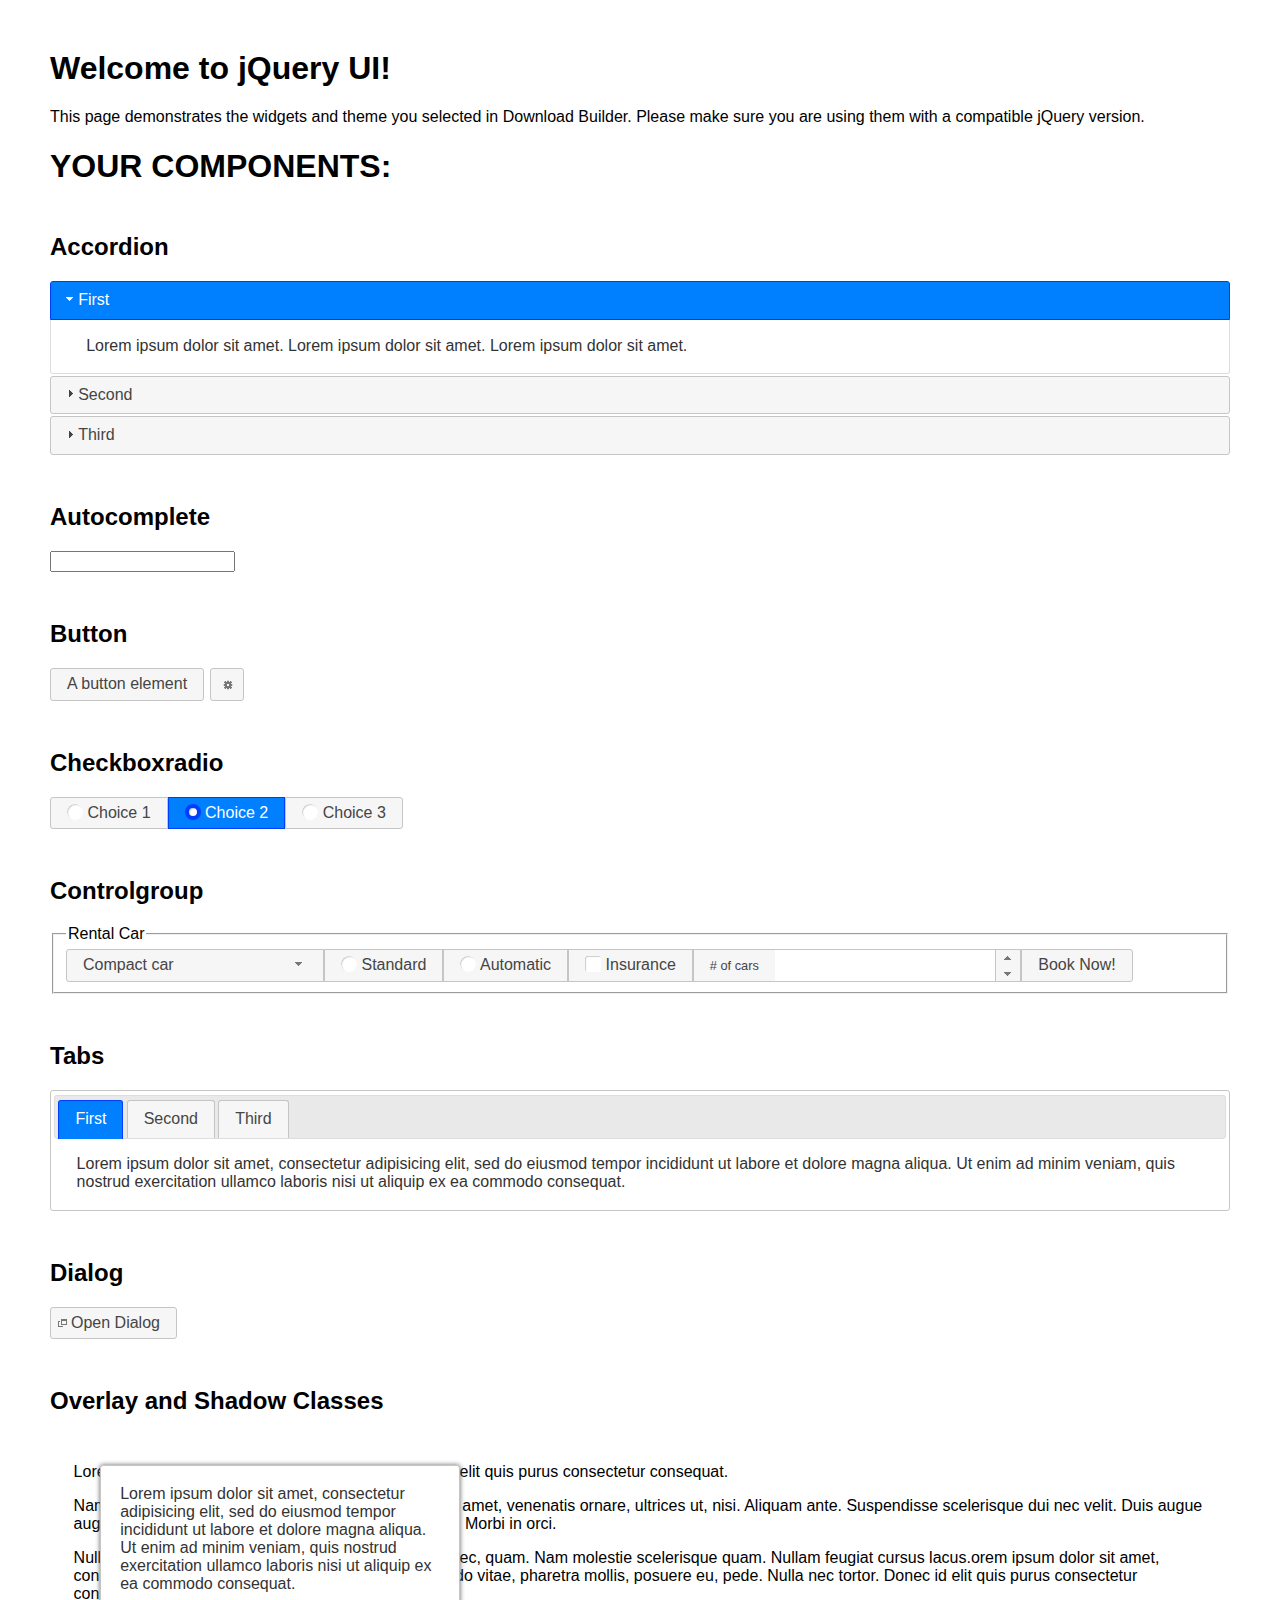
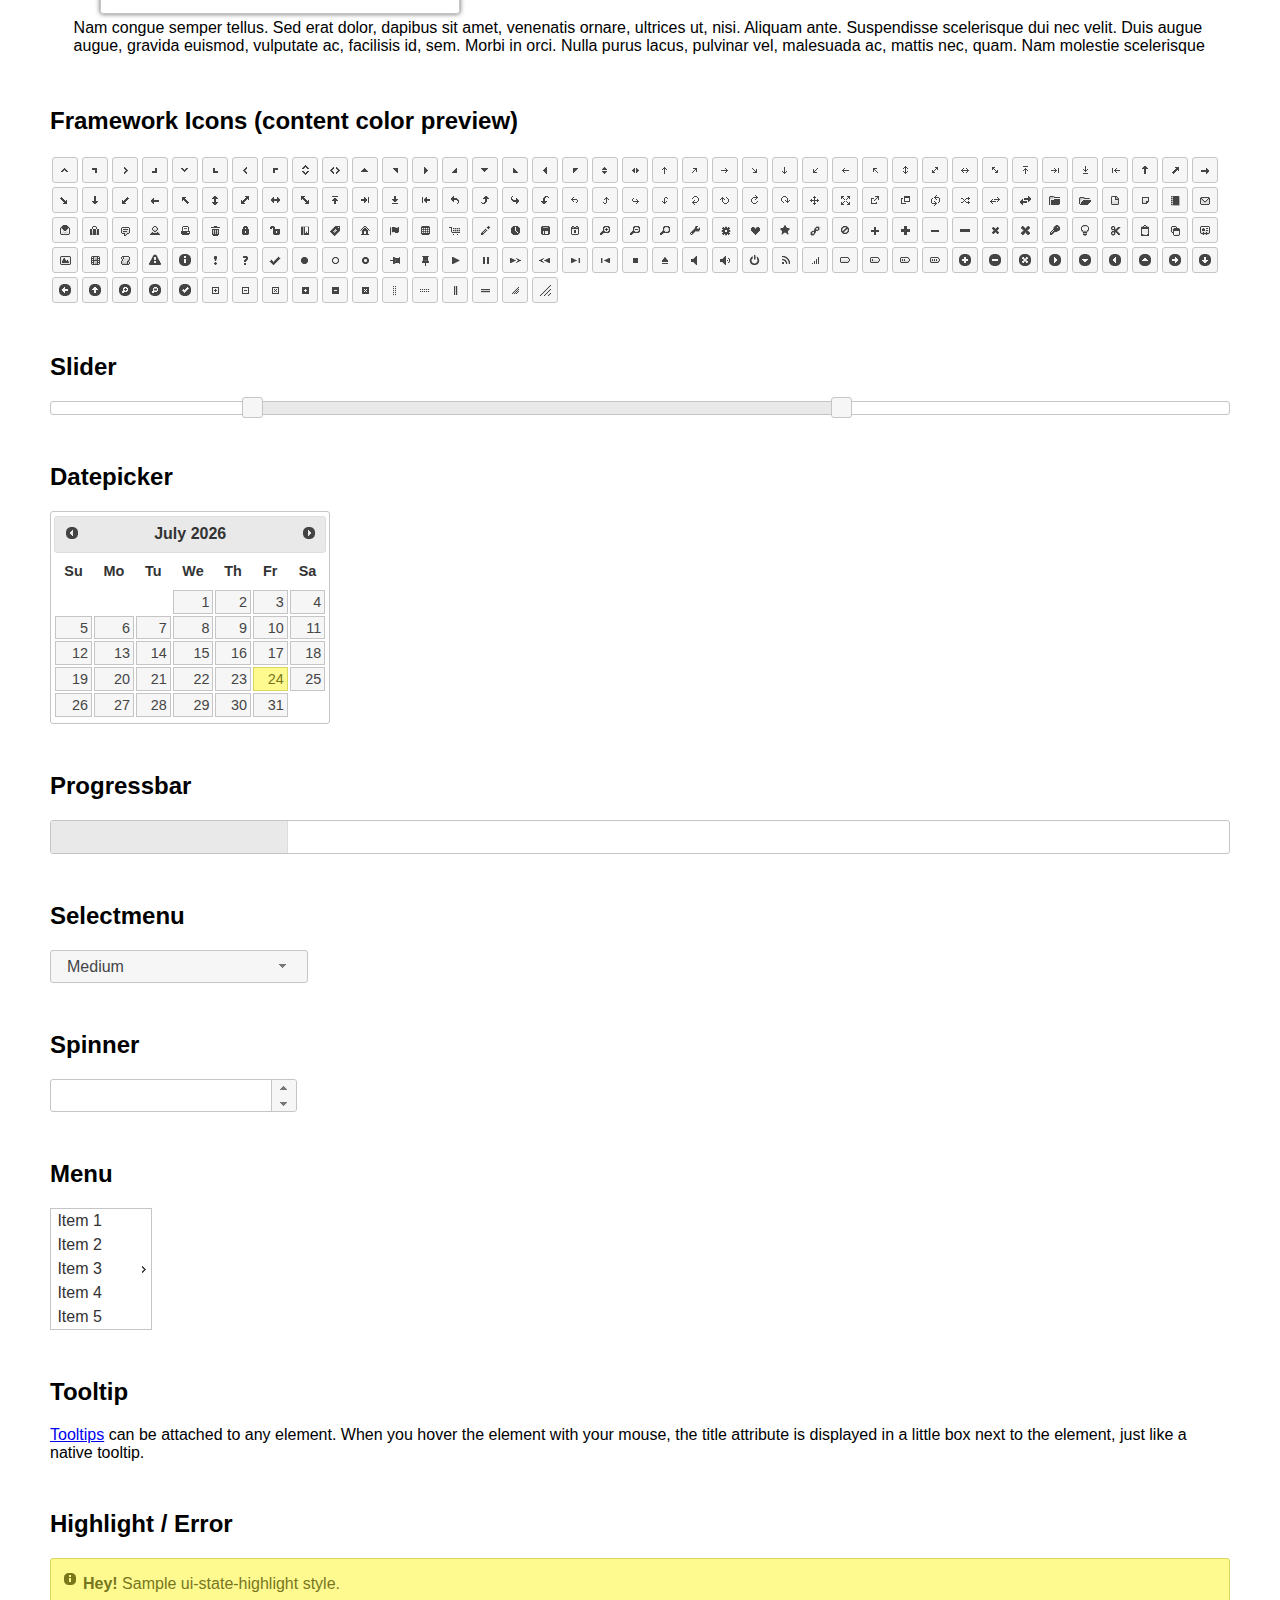
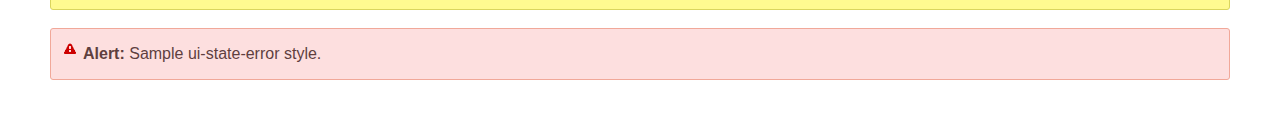
<file: adds/jquery-ui-1.12.1/index.html>
<!doctype html>
<html lang="us">
<head>
	<meta charset="utf-8">
	<title>jQuery UI Example Page</title>
	<link href="jquery-ui.css" rel="stylesheet">
	<style>
	body{
		font-family: "Trebuchet MS", sans-serif;
		margin: 50px;
	}
	.demoHeaders {
		margin-top: 2em;
	}
	#dialog-link {
		padding: .4em 1em .4em 20px;
		text-decoration: none;
		position: relative;
	}
	#dialog-link span.ui-icon {
		margin: 0 5px 0 0;
		position: absolute;
		left: .2em;
		top: 50%;
		margin-top: -8px;
	}
	#icons {
		margin: 0;
		padding: 0;
	}
	#icons li {
		margin: 2px;
		position: relative;
		padding: 4px 0;
		cursor: pointer;
		float: left;
		list-style: none;
	}
	#icons span.ui-icon {
		float: left;
		margin: 0 4px;
	}
	.fakewindowcontain .ui-widget-overlay {
		position: absolute;
	}
	select {
		width: 200px;
	}
	</style>
</head>
<body>

<h1>Welcome to jQuery UI!</h1>

<div class="ui-widget">
	<p>This page demonstrates the widgets and theme you selected in Download Builder. Please make sure you are using them with a compatible jQuery version.</p>
</div>

<h1>YOUR COMPONENTS:</h1>


<!-- Accordion -->
<h2 class="demoHeaders">Accordion</h2>
<div id="accordion">
	<h3>First</h3>
	<div>Lorem ipsum dolor sit amet. Lorem ipsum dolor sit amet. Lorem ipsum dolor sit amet.</div>
	<h3>Second</h3>
	<div>Phasellus mattis tincidunt nibh.</div>
	<h3>Third</h3>
	<div>Nam dui erat, auctor a, dignissim quis.</div>
</div>



<!-- Autocomplete -->
<h2 class="demoHeaders">Autocomplete</h2>
<div>
	<input id="autocomplete" title="type &quot;a&quot;">
</div>



<!-- Button -->
<h2 class="demoHeaders">Button</h2>
<button id="button">A button element</button>
<button id="button-icon">An icon-only button</button>



<!-- Checkboxradio -->
<h2 class="demoHeaders">Checkboxradio</h2>
<form style="margin-top: 1em;">
	<div id="radioset">
		<input type="radio" id="radio1" name="radio"><label for="radio1">Choice 1</label>
		<input type="radio" id="radio2" name="radio" checked="checked"><label for="radio2">Choice 2</label>
		<input type="radio" id="radio3" name="radio"><label for="radio3">Choice 3</label>
	</div>
</form>



<!-- Controlgroup -->
<h2 class="demoHeaders">Controlgroup</h2>
<fieldset>
	<legend>Rental Car</legend>
	<div id="controlgroup">
		<select id="car-type">
			<option>Compact car</option>
			<option>Midsize car</option>
			<option>Full size car</option>
			<option>SUV</option>
			<option>Luxury</option>
			<option>Truck</option>
			<option>Van</option>
		</select>
		<label for="transmission-standard">Standard</label>
		<input type="radio" name="transmission" id="transmission-standard">
		<label for="transmission-automatic">Automatic</label>
		<input type="radio" name="transmission" id="transmission-automatic">
		<label for="insurance">Insurance</label>
		<input type="checkbox" name="insurance" id="insurance">
		<label for="horizontal-spinner" class="ui-controlgroup-label"># of cars</label>
		<input id="horizontal-spinner" class="ui-spinner-input">
		<button>Book Now!</button>
	</div>
</fieldset>



<!-- Tabs -->
<h2 class="demoHeaders">Tabs</h2>
<div id="tabs">
	<ul>
		<li><a href="#tabs-1">First</a></li>
		<li><a href="#tabs-2">Second</a></li>
		<li><a href="#tabs-3">Third</a></li>
	</ul>
	<div id="tabs-1">Lorem ipsum dolor sit amet, consectetur adipisicing elit, sed do eiusmod tempor incididunt ut labore et dolore magna aliqua. Ut enim ad minim veniam, quis nostrud exercitation ullamco laboris nisi ut aliquip ex ea commodo consequat.</div>
	<div id="tabs-2">Phasellus mattis tincidunt nibh. Cras orci urna, blandit id, pretium vel, aliquet ornare, felis. Maecenas scelerisque sem non nisl. Fusce sed lorem in enim dictum bibendum.</div>
	<div id="tabs-3">Nam dui erat, auctor a, dignissim quis, sollicitudin eu, felis. Pellentesque nisi urna, interdum eget, sagittis et, consequat vestibulum, lacus. Mauris porttitor ullamcorper augue.</div>
</div>



<h2 class="demoHeaders">Dialog</h2>
<p>
	<button id="dialog-link" class="ui-button ui-corner-all ui-widget">
		<span class="ui-icon ui-icon-newwin"></span>Open Dialog
	</button>
</p>

<h2 class="demoHeaders">Overlay and Shadow Classes</h2>
<div style="position: relative; width: 96%; height: 200px; padding:1% 2%; overflow:hidden;" class="fakewindowcontain">
	<p>Lorem ipsum dolor sit amet,  Nulla nec tortor. Donec id elit quis purus consectetur consequat. </p><p>Nam congue semper tellus. Sed erat dolor, dapibus sit amet, venenatis ornare, ultrices ut, nisi. Aliquam ante. Suspendisse scelerisque dui nec velit. Duis augue augue, gravida euismod, vulputate ac, facilisis id, sem. Morbi in orci. </p><p>Nulla purus lacus, pulvinar vel, malesuada ac, mattis nec, quam. Nam molestie scelerisque quam. Nullam feugiat cursus lacus.orem ipsum dolor sit amet, consectetur adipiscing elit. Donec libero risus, commodo vitae, pharetra mollis, posuere eu, pede. Nulla nec tortor. Donec id elit quis purus consectetur consequat. </p><p>Nam congue semper tellus. Sed erat dolor, dapibus sit amet, venenatis ornare, ultrices ut, nisi. Aliquam ante. Suspendisse scelerisque dui nec velit. Duis augue augue, gravida euismod, vulputate ac, facilisis id, sem. Morbi in orci. Nulla purus lacus, pulvinar vel, malesuada ac, mattis nec, quam. Nam molestie scelerisque quam. </p><p>Nullam feugiat cursus lacus.orem ipsum dolor sit amet, consectetur adipiscing elit. Donec libero risus, commodo vitae, pharetra mollis, posuere eu, pede. Nulla nec tortor. Donec id elit quis purus consectetur consequat. Nam congue semper tellus. Sed erat dolor, dapibus sit amet, venenatis ornare, ultrices ut, nisi. Aliquam ante. </p><p>Suspendisse scelerisque dui nec velit. Duis augue augue, gravida euismod, vulputate ac, facilisis id, sem. Morbi in orci. Nulla purus lacus, pulvinar vel, malesuada ac, mattis nec, quam. Nam molestie scelerisque quam. Nullam feugiat cursus lacus.orem ipsum dolor sit amet, consectetur adipiscing elit. Donec libero risus, commodo vitae, pharetra mollis, posuere eu, pede. Nulla nec tortor. Donec id elit quis purus consectetur consequat. Nam congue semper tellus. Sed erat dolor, dapibus sit amet, venenatis ornare, ultrices ut, nisi. </p>

	<!-- ui-dialog -->
	<div class="ui-widget-overlay ui-front"></div>
	<div style="position: absolute; width: 320px; left: 50px; top: 30px; padding: 1.2em" class="ui-widget ui-front ui-widget-content ui-corner-all ui-widget-shadow">
		Lorem ipsum dolor sit amet, consectetur adipisicing elit, sed do eiusmod tempor incididunt ut labore et dolore magna aliqua. Ut enim ad minim veniam, quis nostrud exercitation ullamco laboris nisi ut aliquip ex ea commodo consequat.
	</div>

</div>

<!-- ui-dialog -->
<div id="dialog" title="Dialog Title">
	<p>Lorem ipsum dolor sit amet, consectetur adipisicing elit, sed do eiusmod tempor incididunt ut labore et dolore magna aliqua. Ut enim ad minim veniam, quis nostrud exercitation ullamco laboris nisi ut aliquip ex ea commodo consequat.</p>
</div>



<h2 class="demoHeaders">Framework Icons (content color preview)</h2>
<ul id="icons" class="ui-widget ui-helper-clearfix">
	<li class="ui-state-default ui-corner-all" title=".ui-icon-caret-1-n"><span class="ui-icon ui-icon-caret-1-n"></span></li>
	<li class="ui-state-default ui-corner-all" title=".ui-icon-caret-1-ne"><span class="ui-icon ui-icon-caret-1-ne"></span></li>
	<li class="ui-state-default ui-corner-all" title=".ui-icon-caret-1-e"><span class="ui-icon ui-icon-caret-1-e"></span></li>
	<li class="ui-state-default ui-corner-all" title=".ui-icon-caret-1-se"><span class="ui-icon ui-icon-caret-1-se"></span></li>
	<li class="ui-state-default ui-corner-all" title=".ui-icon-caret-1-s"><span class="ui-icon ui-icon-caret-1-s"></span></li>
	<li class="ui-state-default ui-corner-all" title=".ui-icon-caret-1-sw"><span class="ui-icon ui-icon-caret-1-sw"></span></li>
	<li class="ui-state-default ui-corner-all" title=".ui-icon-caret-1-w"><span class="ui-icon ui-icon-caret-1-w"></span></li>
	<li class="ui-state-default ui-corner-all" title=".ui-icon-caret-1-nw"><span class="ui-icon ui-icon-caret-1-nw"></span></li>
	<li class="ui-state-default ui-corner-all" title=".ui-icon-caret-2-n-s"><span class="ui-icon ui-icon-caret-2-n-s"></span></li>
	<li class="ui-state-default ui-corner-all" title=".ui-icon-caret-2-e-w"><span class="ui-icon ui-icon-caret-2-e-w"></span></li>
	<li class="ui-state-default ui-corner-all" title=".ui-icon-triangle-1-n"><span class="ui-icon ui-icon-triangle-1-n"></span></li>
	<li class="ui-state-default ui-corner-all" title=".ui-icon-triangle-1-ne"><span class="ui-icon ui-icon-triangle-1-ne"></span></li>
	<li class="ui-state-default ui-corner-all" title=".ui-icon-triangle-1-e"><span class="ui-icon ui-icon-triangle-1-e"></span></li>
	<li class="ui-state-default ui-corner-all" title=".ui-icon-triangle-1-se"><span class="ui-icon ui-icon-triangle-1-se"></span></li>
	<li class="ui-state-default ui-corner-all" title=".ui-icon-triangle-1-s"><span class="ui-icon ui-icon-triangle-1-s"></span></li>
	<li class="ui-state-default ui-corner-all" title=".ui-icon-triangle-1-sw"><span class="ui-icon ui-icon-triangle-1-sw"></span></li>
	<li class="ui-state-default ui-corner-all" title=".ui-icon-triangle-1-w"><span class="ui-icon ui-icon-triangle-1-w"></span></li>
	<li class="ui-state-default ui-corner-all" title=".ui-icon-triangle-1-nw"><span class="ui-icon ui-icon-triangle-1-nw"></span></li>
	<li class="ui-state-default ui-corner-all" title=".ui-icon-triangle-2-n-s"><span class="ui-icon ui-icon-triangle-2-n-s"></span></li>
	<li class="ui-state-default ui-corner-all" title=".ui-icon-triangle-2-e-w"><span class="ui-icon ui-icon-triangle-2-e-w"></span></li>
	<li class="ui-state-default ui-corner-all" title=".ui-icon-arrow-1-n"><span class="ui-icon ui-icon-arrow-1-n"></span></li>
	<li class="ui-state-default ui-corner-all" title=".ui-icon-arrow-1-ne"><span class="ui-icon ui-icon-arrow-1-ne"></span></li>
	<li class="ui-state-default ui-corner-all" title=".ui-icon-arrow-1-e"><span class="ui-icon ui-icon-arrow-1-e"></span></li>
	<li class="ui-state-default ui-corner-all" title=".ui-icon-arrow-1-se"><span class="ui-icon ui-icon-arrow-1-se"></span></li>
	<li class="ui-state-default ui-corner-all" title=".ui-icon-arrow-1-s"><span class="ui-icon ui-icon-arrow-1-s"></span></li>
	<li class="ui-state-default ui-corner-all" title=".ui-icon-arrow-1-sw"><span class="ui-icon ui-icon-arrow-1-sw"></span></li>
	<li class="ui-state-default ui-corner-all" title=".ui-icon-arrow-1-w"><span class="ui-icon ui-icon-arrow-1-w"></span></li>
	<li class="ui-state-default ui-corner-all" title=".ui-icon-arrow-1-nw"><span class="ui-icon ui-icon-arrow-1-nw"></span></li>
	<li class="ui-state-default ui-corner-all" title=".ui-icon-arrow-2-n-s"><span class="ui-icon ui-icon-arrow-2-n-s"></span></li>
	<li class="ui-state-default ui-corner-all" title=".ui-icon-arrow-2-ne-sw"><span class="ui-icon ui-icon-arrow-2-ne-sw"></span></li>
	<li class="ui-state-default ui-corner-all" title=".ui-icon-arrow-2-e-w"><span class="ui-icon ui-icon-arrow-2-e-w"></span></li>
	<li class="ui-state-default ui-corner-all" title=".ui-icon-arrow-2-se-nw"><span class="ui-icon ui-icon-arrow-2-se-nw"></span></li>
	<li class="ui-state-default ui-corner-all" title=".ui-icon-arrowstop-1-n"><span class="ui-icon ui-icon-arrowstop-1-n"></span></li>
	<li class="ui-state-default ui-corner-all" title=".ui-icon-arrowstop-1-e"><span class="ui-icon ui-icon-arrowstop-1-e"></span></li>
	<li class="ui-state-default ui-corner-all" title=".ui-icon-arrowstop-1-s"><span class="ui-icon ui-icon-arrowstop-1-s"></span></li>
	<li class="ui-state-default ui-corner-all" title=".ui-icon-arrowstop-1-w"><span class="ui-icon ui-icon-arrowstop-1-w"></span></li>
	<li class="ui-state-default ui-corner-all" title=".ui-icon-arrowthick-1-n"><span class="ui-icon ui-icon-arrowthick-1-n"></span></li>
	<li class="ui-state-default ui-corner-all" title=".ui-icon-arrowthick-1-ne"><span class="ui-icon ui-icon-arrowthick-1-ne"></span></li>
	<li class="ui-state-default ui-corner-all" title=".ui-icon-arrowthick-1-e"><span class="ui-icon ui-icon-arrowthick-1-e"></span></li>
	<li class="ui-state-default ui-corner-all" title=".ui-icon-arrowthick-1-se"><span class="ui-icon ui-icon-arrowthick-1-se"></span></li>
	<li class="ui-state-default ui-corner-all" title=".ui-icon-arrowthick-1-s"><span class="ui-icon ui-icon-arrowthick-1-s"></span></li>
	<li class="ui-state-default ui-corner-all" title=".ui-icon-arrowthick-1-sw"><span class="ui-icon ui-icon-arrowthick-1-sw"></span></li>
	<li class="ui-state-default ui-corner-all" title=".ui-icon-arrowthick-1-w"><span class="ui-icon ui-icon-arrowthick-1-w"></span></li>
	<li class="ui-state-default ui-corner-all" title=".ui-icon-arrowthick-1-nw"><span class="ui-icon ui-icon-arrowthick-1-nw"></span></li>
	<li class="ui-state-default ui-corner-all" title=".ui-icon-arrowthick-2-n-s"><span class="ui-icon ui-icon-arrowthick-2-n-s"></span></li>
	<li class="ui-state-default ui-corner-all" title=".ui-icon-arrowthick-2-ne-sw"><span class="ui-icon ui-icon-arrowthick-2-ne-sw"></span></li>
	<li class="ui-state-default ui-corner-all" title=".ui-icon-arrowthick-2-e-w"><span class="ui-icon ui-icon-arrowthick-2-e-w"></span></li>
	<li class="ui-state-default ui-corner-all" title=".ui-icon-arrowthick-2-se-nw"><span class="ui-icon ui-icon-arrowthick-2-se-nw"></span></li>
	<li class="ui-state-default ui-corner-all" title=".ui-icon-arrowthickstop-1-n"><span class="ui-icon ui-icon-arrowthickstop-1-n"></span></li>
	<li class="ui-state-default ui-corner-all" title=".ui-icon-arrowthickstop-1-e"><span class="ui-icon ui-icon-arrowthickstop-1-e"></span></li>
	<li class="ui-state-default ui-corner-all" title=".ui-icon-arrowthickstop-1-s"><span class="ui-icon ui-icon-arrowthickstop-1-s"></span></li>
	<li class="ui-state-default ui-corner-all" title=".ui-icon-arrowthickstop-1-w"><span class="ui-icon ui-icon-arrowthickstop-1-w"></span></li>
	<li class="ui-state-default ui-corner-all" title=".ui-icon-arrowreturnthick-1-w"><span class="ui-icon ui-icon-arrowreturnthick-1-w"></span></li>
	<li class="ui-state-default ui-corner-all" title=".ui-icon-arrowreturnthick-1-n"><span class="ui-icon ui-icon-arrowreturnthick-1-n"></span></li>
	<li class="ui-state-default ui-corner-all" title=".ui-icon-arrowreturnthick-1-e"><span class="ui-icon ui-icon-arrowreturnthick-1-e"></span></li>
	<li class="ui-state-default ui-corner-all" title=".ui-icon-arrowreturnthick-1-s"><span class="ui-icon ui-icon-arrowreturnthick-1-s"></span></li>
	<li class="ui-state-default ui-corner-all" title=".ui-icon-arrowreturn-1-w"><span class="ui-icon ui-icon-arrowreturn-1-w"></span></li>
	<li class="ui-state-default ui-corner-all" title=".ui-icon-arrowreturn-1-n"><span class="ui-icon ui-icon-arrowreturn-1-n"></span></li>
	<li class="ui-state-default ui-corner-all" title=".ui-icon-arrowreturn-1-e"><span class="ui-icon ui-icon-arrowreturn-1-e"></span></li>
	<li class="ui-state-default ui-corner-all" title=".ui-icon-arrowreturn-1-s"><span class="ui-icon ui-icon-arrowreturn-1-s"></span></li>
	<li class="ui-state-default ui-corner-all" title=".ui-icon-arrowrefresh-1-w"><span class="ui-icon ui-icon-arrowrefresh-1-w"></span></li>
	<li class="ui-state-default ui-corner-all" title=".ui-icon-arrowrefresh-1-n"><span class="ui-icon ui-icon-arrowrefresh-1-n"></span></li>
	<li class="ui-state-default ui-corner-all" title=".ui-icon-arrowrefresh-1-e"><span class="ui-icon ui-icon-arrowrefresh-1-e"></span></li>
	<li class="ui-state-default ui-corner-all" title=".ui-icon-arrowrefresh-1-s"><span class="ui-icon ui-icon-arrowrefresh-1-s"></span></li>
	<li class="ui-state-default ui-corner-all" title=".ui-icon-arrow-4"><span class="ui-icon ui-icon-arrow-4"></span></li>
	<li class="ui-state-default ui-corner-all" title=".ui-icon-arrow-4-diag"><span class="ui-icon ui-icon-arrow-4-diag"></span></li>
	<li class="ui-state-default ui-corner-all" title=".ui-icon-extlink"><span class="ui-icon ui-icon-extlink"></span></li>
	<li class="ui-state-default ui-corner-all" title=".ui-icon-newwin"><span class="ui-icon ui-icon-newwin"></span></li>
	<li class="ui-state-default ui-corner-all" title=".ui-icon-refresh"><span class="ui-icon ui-icon-refresh"></span></li>
	<li class="ui-state-default ui-corner-all" title=".ui-icon-shuffle"><span class="ui-icon ui-icon-shuffle"></span></li>
	<li class="ui-state-default ui-corner-all" title=".ui-icon-transfer-e-w"><span class="ui-icon ui-icon-transfer-e-w"></span></li>
	<li class="ui-state-default ui-corner-all" title=".ui-icon-transferthick-e-w"><span class="ui-icon ui-icon-transferthick-e-w"></span></li>
	<li class="ui-state-default ui-corner-all" title=".ui-icon-folder-collapsed"><span class="ui-icon ui-icon-folder-collapsed"></span></li>
	<li class="ui-state-default ui-corner-all" title=".ui-icon-folder-open"><span class="ui-icon ui-icon-folder-open"></span></li>
	<li class="ui-state-default ui-corner-all" title=".ui-icon-document"><span class="ui-icon ui-icon-document"></span></li>
	<li class="ui-state-default ui-corner-all" title=".ui-icon-document-b"><span class="ui-icon ui-icon-document-b"></span></li>
	<li class="ui-state-default ui-corner-all" title=".ui-icon-note"><span class="ui-icon ui-icon-note"></span></li>
	<li class="ui-state-default ui-corner-all" title=".ui-icon-mail-closed"><span class="ui-icon ui-icon-mail-closed"></span></li>
	<li class="ui-state-default ui-corner-all" title=".ui-icon-mail-open"><span class="ui-icon ui-icon-mail-open"></span></li>
	<li class="ui-state-default ui-corner-all" title=".ui-icon-suitcase"><span class="ui-icon ui-icon-suitcase"></span></li>
	<li class="ui-state-default ui-corner-all" title=".ui-icon-comment"><span class="ui-icon ui-icon-comment"></span></li>
	<li class="ui-state-default ui-corner-all" title=".ui-icon-person"><span class="ui-icon ui-icon-person"></span></li>
	<li class="ui-state-default ui-corner-all" title=".ui-icon-print"><span class="ui-icon ui-icon-print"></span></li>
	<li class="ui-state-default ui-corner-all" title=".ui-icon-trash"><span class="ui-icon ui-icon-trash"></span></li>
	<li class="ui-state-default ui-corner-all" title=".ui-icon-locked"><span class="ui-icon ui-icon-locked"></span></li>
	<li class="ui-state-default ui-corner-all" title=".ui-icon-unlocked"><span class="ui-icon ui-icon-unlocked"></span></li>
	<li class="ui-state-default ui-corner-all" title=".ui-icon-bookmark"><span class="ui-icon ui-icon-bookmark"></span></li>
	<li class="ui-state-default ui-corner-all" title=".ui-icon-tag"><span class="ui-icon ui-icon-tag"></span></li>
	<li class="ui-state-default ui-corner-all" title=".ui-icon-home"><span class="ui-icon ui-icon-home"></span></li>
	<li class="ui-state-default ui-corner-all" title=".ui-icon-flag"><span class="ui-icon ui-icon-flag"></span></li>
	<li class="ui-state-default ui-corner-all" title=".ui-icon-calculator"><span class="ui-icon ui-icon-calculator"></span></li>
	<li class="ui-state-default ui-corner-all" title=".ui-icon-cart"><span class="ui-icon ui-icon-cart"></span></li>
	<li class="ui-state-default ui-corner-all" title=".ui-icon-pencil"><span class="ui-icon ui-icon-pencil"></span></li>
	<li class="ui-state-default ui-corner-all" title=".ui-icon-clock"><span class="ui-icon ui-icon-clock"></span></li>
	<li class="ui-state-default ui-corner-all" title=".ui-icon-disk"><span class="ui-icon ui-icon-disk"></span></li>
	<li class="ui-state-default ui-corner-all" title=".ui-icon-calendar"><span class="ui-icon ui-icon-calendar"></span></li>
	<li class="ui-state-default ui-corner-all" title=".ui-icon-zoomin"><span class="ui-icon ui-icon-zoomin"></span></li>
	<li class="ui-state-default ui-corner-all" title=".ui-icon-zoomout"><span class="ui-icon ui-icon-zoomout"></span></li>
	<li class="ui-state-default ui-corner-all" title=".ui-icon-search"><span class="ui-icon ui-icon-search"></span></li>
	<li class="ui-state-default ui-corner-all" title=".ui-icon-wrench"><span class="ui-icon ui-icon-wrench"></span></li>
	<li class="ui-state-default ui-corner-all" title=".ui-icon-gear"><span class="ui-icon ui-icon-gear"></span></li>
	<li class="ui-state-default ui-corner-all" title=".ui-icon-heart"><span class="ui-icon ui-icon-heart"></span></li>
	<li class="ui-state-default ui-corner-all" title=".ui-icon-star"><span class="ui-icon ui-icon-star"></span></li>
	<li class="ui-state-default ui-corner-all" title=".ui-icon-link"><span class="ui-icon ui-icon-link"></span></li>
	<li class="ui-state-default ui-corner-all" title=".ui-icon-cancel"><span class="ui-icon ui-icon-cancel"></span></li>
	<li class="ui-state-default ui-corner-all" title=".ui-icon-plus"><span class="ui-icon ui-icon-plus"></span></li>
	<li class="ui-state-default ui-corner-all" title=".ui-icon-plusthick"><span class="ui-icon ui-icon-plusthick"></span></li>
	<li class="ui-state-default ui-corner-all" title=".ui-icon-minus"><span class="ui-icon ui-icon-minus"></span></li>
	<li class="ui-state-default ui-corner-all" title=".ui-icon-minusthick"><span class="ui-icon ui-icon-minusthick"></span></li>
	<li class="ui-state-default ui-corner-all" title=".ui-icon-close"><span class="ui-icon ui-icon-close"></span></li>
	<li class="ui-state-default ui-corner-all" title=".ui-icon-closethick"><span class="ui-icon ui-icon-closethick"></span></li>
	<li class="ui-state-default ui-corner-all" title=".ui-icon-key"><span class="ui-icon ui-icon-key"></span></li>
	<li class="ui-state-default ui-corner-all" title=".ui-icon-lightbulb"><span class="ui-icon ui-icon-lightbulb"></span></li>
	<li class="ui-state-default ui-corner-all" title=".ui-icon-scissors"><span class="ui-icon ui-icon-scissors"></span></li>
	<li class="ui-state-default ui-corner-all" title=".ui-icon-clipboard"><span class="ui-icon ui-icon-clipboard"></span></li>
	<li class="ui-state-default ui-corner-all" title=".ui-icon-copy"><span class="ui-icon ui-icon-copy"></span></li>
	<li class="ui-state-default ui-corner-all" title=".ui-icon-contact"><span class="ui-icon ui-icon-contact"></span></li>
	<li class="ui-state-default ui-corner-all" title=".ui-icon-image"><span class="ui-icon ui-icon-image"></span></li>
	<li class="ui-state-default ui-corner-all" title=".ui-icon-video"><span class="ui-icon ui-icon-video"></span></li>
	<li class="ui-state-default ui-corner-all" title=".ui-icon-script"><span class="ui-icon ui-icon-script"></span></li>
	<li class="ui-state-default ui-corner-all" title=".ui-icon-alert"><span class="ui-icon ui-icon-alert"></span></li>
	<li class="ui-state-default ui-corner-all" title=".ui-icon-info"><span class="ui-icon ui-icon-info"></span></li>
	<li class="ui-state-default ui-corner-all" title=".ui-icon-notice"><span class="ui-icon ui-icon-notice"></span></li>
	<li class="ui-state-default ui-corner-all" title=".ui-icon-help"><span class="ui-icon ui-icon-help"></span></li>
	<li class="ui-state-default ui-corner-all" title=".ui-icon-check"><span class="ui-icon ui-icon-check"></span></li>
	<li class="ui-state-default ui-corner-all" title=".ui-icon-bullet"><span class="ui-icon ui-icon-bullet"></span></li>
	<li class="ui-state-default ui-corner-all" title=".ui-icon-radio-off"><span class="ui-icon ui-icon-radio-off"></span></li>
	<li class="ui-state-default ui-corner-all" title=".ui-icon-radio-on"><span class="ui-icon ui-icon-radio-on"></span></li>
	<li class="ui-state-default ui-corner-all" title=".ui-icon-pin-w"><span class="ui-icon ui-icon-pin-w"></span></li>
	<li class="ui-state-default ui-corner-all" title=".ui-icon-pin-s"><span class="ui-icon ui-icon-pin-s"></span></li>
	<li class="ui-state-default ui-corner-all" title=".ui-icon-play"><span class="ui-icon ui-icon-play"></span></li>
	<li class="ui-state-default ui-corner-all" title=".ui-icon-pause"><span class="ui-icon ui-icon-pause"></span></li>
	<li class="ui-state-default ui-corner-all" title=".ui-icon-seek-next"><span class="ui-icon ui-icon-seek-next"></span></li>
	<li class="ui-state-default ui-corner-all" title=".ui-icon-seek-prev"><span class="ui-icon ui-icon-seek-prev"></span></li>
	<li class="ui-state-default ui-corner-all" title=".ui-icon-seek-end"><span class="ui-icon ui-icon-seek-end"></span></li>
	<li class="ui-state-default ui-corner-all" title=".ui-icon-seek-first"><span class="ui-icon ui-icon-seek-first"></span></li>
	<li class="ui-state-default ui-corner-all" title=".ui-icon-stop"><span class="ui-icon ui-icon-stop"></span></li>
	<li class="ui-state-default ui-corner-all" title=".ui-icon-eject"><span class="ui-icon ui-icon-eject"></span></li>
	<li class="ui-state-default ui-corner-all" title=".ui-icon-volume-off"><span class="ui-icon ui-icon-volume-off"></span></li>
	<li class="ui-state-default ui-corner-all" title=".ui-icon-volume-on"><span class="ui-icon ui-icon-volume-on"></span></li>
	<li class="ui-state-default ui-corner-all" title=".ui-icon-power"><span class="ui-icon ui-icon-power"></span></li>
	<li class="ui-state-default ui-corner-all" title=".ui-icon-signal-diag"><span class="ui-icon ui-icon-signal-diag"></span></li>
	<li class="ui-state-default ui-corner-all" title=".ui-icon-signal"><span class="ui-icon ui-icon-signal"></span></li>
	<li class="ui-state-default ui-corner-all" title=".ui-icon-battery-0"><span class="ui-icon ui-icon-battery-0"></span></li>
	<li class="ui-state-default ui-corner-all" title=".ui-icon-battery-1"><span class="ui-icon ui-icon-battery-1"></span></li>
	<li class="ui-state-default ui-corner-all" title=".ui-icon-battery-2"><span class="ui-icon ui-icon-battery-2"></span></li>
	<li class="ui-state-default ui-corner-all" title=".ui-icon-battery-3"><span class="ui-icon ui-icon-battery-3"></span></li>
	<li class="ui-state-default ui-corner-all" title=".ui-icon-circle-plus"><span class="ui-icon ui-icon-circle-plus"></span></li>
	<li class="ui-state-default ui-corner-all" title=".ui-icon-circle-minus"><span class="ui-icon ui-icon-circle-minus"></span></li>
	<li class="ui-state-default ui-corner-all" title=".ui-icon-circle-close"><span class="ui-icon ui-icon-circle-close"></span></li>
	<li class="ui-state-default ui-corner-all" title=".ui-icon-circle-triangle-e"><span class="ui-icon ui-icon-circle-triangle-e"></span></li>
	<li class="ui-state-default ui-corner-all" title=".ui-icon-circle-triangle-s"><span class="ui-icon ui-icon-circle-triangle-s"></span></li>
	<li class="ui-state-default ui-corner-all" title=".ui-icon-circle-triangle-w"><span class="ui-icon ui-icon-circle-triangle-w"></span></li>
	<li class="ui-state-default ui-corner-all" title=".ui-icon-circle-triangle-n"><span class="ui-icon ui-icon-circle-triangle-n"></span></li>
	<li class="ui-state-default ui-corner-all" title=".ui-icon-circle-arrow-e"><span class="ui-icon ui-icon-circle-arrow-e"></span></li>
	<li class="ui-state-default ui-corner-all" title=".ui-icon-circle-arrow-s"><span class="ui-icon ui-icon-circle-arrow-s"></span></li>
	<li class="ui-state-default ui-corner-all" title=".ui-icon-circle-arrow-w"><span class="ui-icon ui-icon-circle-arrow-w"></span></li>
	<li class="ui-state-default ui-corner-all" title=".ui-icon-circle-arrow-n"><span class="ui-icon ui-icon-circle-arrow-n"></span></li>
	<li class="ui-state-default ui-corner-all" title=".ui-icon-circle-zoomin"><span class="ui-icon ui-icon-circle-zoomin"></span></li>
	<li class="ui-state-default ui-corner-all" title=".ui-icon-circle-zoomout"><span class="ui-icon ui-icon-circle-zoomout"></span></li>
	<li class="ui-state-default ui-corner-all" title=".ui-icon-circle-check"><span class="ui-icon ui-icon-circle-check"></span></li>
	<li class="ui-state-default ui-corner-all" title=".ui-icon-circlesmall-plus"><span class="ui-icon ui-icon-circlesmall-plus"></span></li>
	<li class="ui-state-default ui-corner-all" title=".ui-icon-circlesmall-minus"><span class="ui-icon ui-icon-circlesmall-minus"></span></li>
	<li class="ui-state-default ui-corner-all" title=".ui-icon-circlesmall-close"><span class="ui-icon ui-icon-circlesmall-close"></span></li>
	<li class="ui-state-default ui-corner-all" title=".ui-icon-squaresmall-plus"><span class="ui-icon ui-icon-squaresmall-plus"></span></li>
	<li class="ui-state-default ui-corner-all" title=".ui-icon-squaresmall-minus"><span class="ui-icon ui-icon-squaresmall-minus"></span></li>
	<li class="ui-state-default ui-corner-all" title=".ui-icon-squaresmall-close"><span class="ui-icon ui-icon-squaresmall-close"></span></li>
	<li class="ui-state-default ui-corner-all" title=".ui-icon-grip-dotted-vertical"><span class="ui-icon ui-icon-grip-dotted-vertical"></span></li>
	<li class="ui-state-default ui-corner-all" title=".ui-icon-grip-dotted-horizontal"><span class="ui-icon ui-icon-grip-dotted-horizontal"></span></li>
	<li class="ui-state-default ui-corner-all" title=".ui-icon-grip-solid-vertical"><span class="ui-icon ui-icon-grip-solid-vertical"></span></li>
	<li class="ui-state-default ui-corner-all" title=".ui-icon-grip-solid-horizontal"><span class="ui-icon ui-icon-grip-solid-horizontal"></span></li>
	<li class="ui-state-default ui-corner-all" title=".ui-icon-gripsmall-diagonal-se"><span class="ui-icon ui-icon-gripsmall-diagonal-se"></span></li>
	<li class="ui-state-default ui-corner-all" title=".ui-icon-grip-diagonal-se"><span class="ui-icon ui-icon-grip-diagonal-se"></span></li>
</ul>


<!-- Slider -->
<h2 class="demoHeaders">Slider</h2>
<div id="slider"></div>



<!-- Datepicker -->
<h2 class="demoHeaders">Datepicker</h2>
<div id="datepicker"></div>



<!-- Progressbar -->
<h2 class="demoHeaders">Progressbar</h2>
<div id="progressbar"></div>



<!-- Progressbar -->
<h2 class="demoHeaders">Selectmenu</h2>
<select id="selectmenu">
	<option>Slower</option>
	<option>Slow</option>
	<option selected="selected">Medium</option>
	<option>Fast</option>
	<option>Faster</option>
</select>



<!-- Spinner -->
<h2 class="demoHeaders">Spinner</h2>
<input id="spinner">



<!-- Menu -->
<h2 class="demoHeaders">Menu</h2>
<ul style="width:100px;" id="menu">
	<li><div>Item 1</div></li>
	<li><div>Item 2</div></li>
	<li><div>Item 3</div>
		<ul>
			<li><div>Item 3-1</div></li>
			<li><div>Item 3-2</div></li>
			<li><div>Item 3-3</div></li>
			<li><div>Item 3-4</div></li>
			<li><div>Item 3-5</div></li>
		</ul>
	</li>
	<li><div>Item 4</div></li>
	<li><div>Item 5</div></li>
</ul>



<!-- Tooltip -->
<h2 class="demoHeaders">Tooltip</h2>
<p id="tooltip">
	<a href="#" title="That&apos;s what this widget is">Tooltips</a> can be attached to any element. When you hover
the element with your mouse, the title attribute is displayed in a little box next to the element, just like a native tooltip.
</p>


<!-- Highlight / Error -->
<h2 class="demoHeaders">Highlight / Error</h2>
<div class="ui-widget">
	<div class="ui-state-highlight ui-corner-all" style="margin-top: 20px; padding: 0 .7em;">
		<p><span class="ui-icon ui-icon-info" style="float: left; margin-right: .3em;"></span>
		<strong>Hey!</strong> Sample ui-state-highlight style.</p>
	</div>
</div>
<br>
<div class="ui-widget">
	<div class="ui-state-error ui-corner-all" style="padding: 0 .7em;">
		<p><span class="ui-icon ui-icon-alert" style="float: left; margin-right: .3em;"></span>
		<strong>Alert:</strong> Sample ui-state-error style.</p>
	</div>
</div>

<script src="external/jquery/jquery.js"></script>
<script src="jquery-ui.js"></script>
<script>

$( "#accordion" ).accordion();



var availableTags = [
	"ActionScript",
	"AppleScript",
	"Asp",
	"BASIC",
	"C",
	"C++",
	"Clojure",
	"COBOL",
	"ColdFusion",
	"Erlang",
	"Fortran",
	"Groovy",
	"Haskell",
	"Java",
	"JavaScript",
	"Lisp",
	"Perl",
	"PHP",
	"Python",
	"Ruby",
	"Scala",
	"Scheme"
];
$( "#autocomplete" ).autocomplete({
	source: availableTags
});



$( "#button" ).button();
$( "#button-icon" ).button({
	icon: "ui-icon-gear",
	showLabel: false
});



$( "#radioset" ).buttonset();



$( "#controlgroup" ).controlgroup();



$( "#tabs" ).tabs();



$( "#dialog" ).dialog({
	autoOpen: false,
	width: 400,
	buttons: [
		{
			text: "Ok",
			click: function() {
				$( this ).dialog( "close" );
			}
		},
		{
			text: "Cancel",
			click: function() {
				$( this ).dialog( "close" );
			}
		}
	]
});

// Link to open the dialog
$( "#dialog-link" ).click(function( event ) {
	$( "#dialog" ).dialog( "open" );
	event.preventDefault();
});



$( "#datepicker" ).datepicker({
	inline: true
});



$( "#slider" ).slider({
	range: true,
	values: [ 17, 67 ]
});



$( "#progressbar" ).progressbar({
	value: 20
});



$( "#spinner" ).spinner();



$( "#menu" ).menu();



$( "#tooltip" ).tooltip();



$( "#selectmenu" ).selectmenu();


// Hover states on the static widgets
$( "#dialog-link, #icons li" ).hover(
	function() {
		$( this ).addClass( "ui-state-hover" );
	},
	function() {
		$( this ).removeClass( "ui-state-hover" );
	}
);
</script>
</body>
</html>
</file>
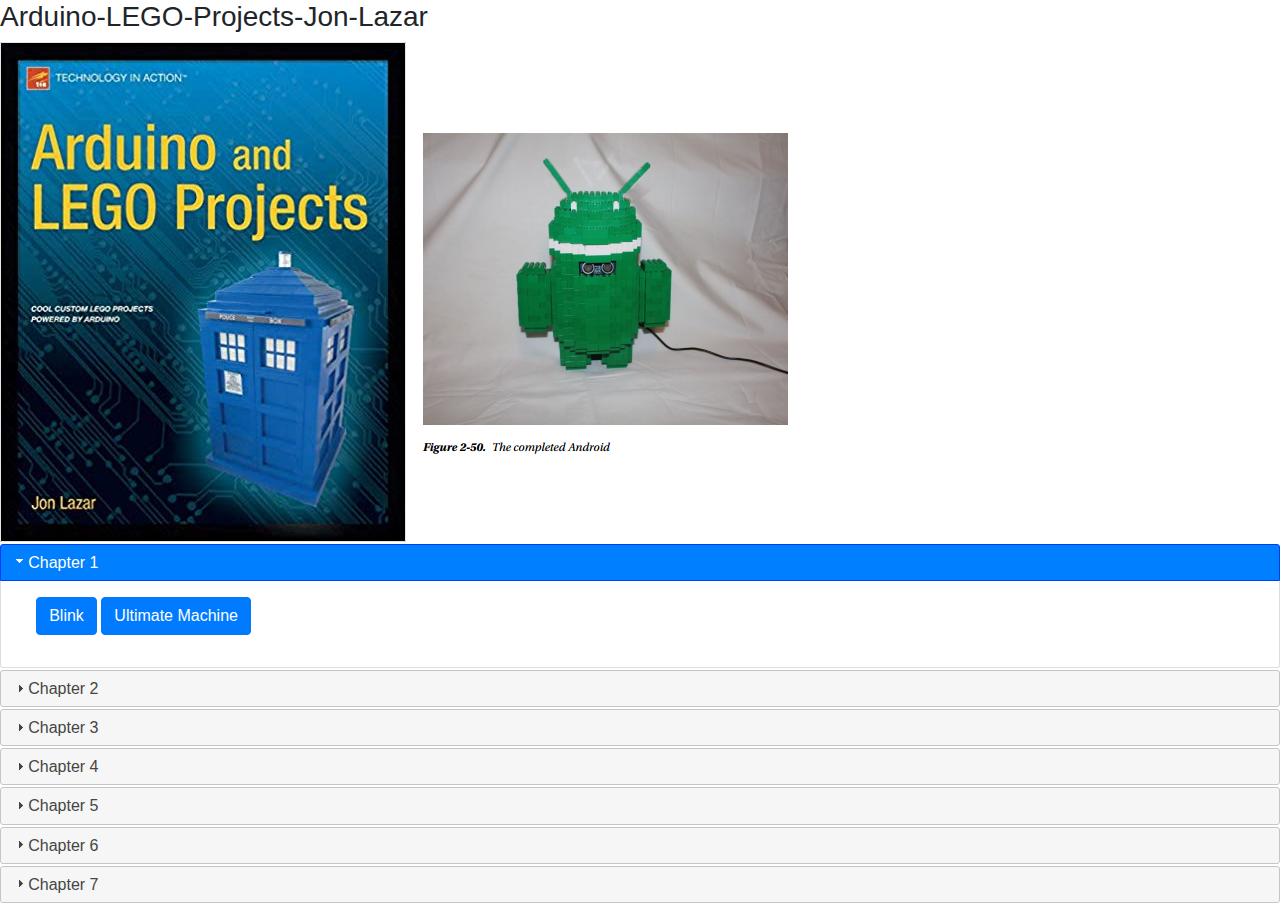
<file: Books/arduinoLegoWorking.html>
<!DOCTYPE html>
<html lang="en">
<head>
  <!-- Required meta tags -->
  <meta charset="utf-8">
  <meta name="viewport" content="width=device-width, initial-scale=1, shrink-to-fit=no">

  <!-- Bootstrap CSS -->
  <link rel="stylesheet" href="https://stackpath.bootstrapcdn.com/bootstrap/4.3.1/css/bootstrap.min.css"
        integrity="sha384-ggOyR0iXCbMQv3Xipma34MD+dH/1fQ784/j6cY/iJTQUOhcWr7x9JvoRxT2MZw1T" crossorigin="anonymous">
  <title>Title</title>
  <link href="../adds/jquery-ui-1.12.1/jquery-ui.css" rel="stylesheet">
  <link rel="stylesheet" href="../adds/highlightJS/styles/solarized-dark.css">
  <style type="text/css" rel="stylesheet">
    #accordion .ui-accordion-content {
      max-height: 200px;
    }
  </style>
</head>
<body>
<h3>Arduino-LEGO-Projects-Jon-Lazar</h3>
<img src="./cover.jpg">
<img src="./android.png" />

<div id="accordion">

<h3><a href="#">Chapter 1</a></h3>
  <div>
    <p>
      <button class="btn btn-primary" type="button" data-toggle="collapse" data-target="#collapseExample1-1" aria-expanded="false"
              aria-controls="collapseExample1">
        Blink
      </button>
      <button class="btn btn-primary" type="button" data-toggle="collapse" data-target="#collapseExample1-2" aria-expanded="false"
      aria-controls="collapseExample2">
        Ultimate Machine
      </button>
    </p>
    <div class="row">
      <div class="col">
        <div class="collapse multi-collapse" id="collapseExample1-1">
          <div class="card card-body">
            <pre><code class="arduino" id="pan1-1">
              /*
                Blink
                Turns on an LED on for one second, then off for one second, repeatedly.

                This example code is in the public domain.
               */

              // Pin 13 has an LED connected on most Arduino boards.
              // give it a name:
              int led = 13;

              // the setup routine runs once when you press reset:
              void setup() {
                // initialize the digital pin as an output.
                pinMode(led, OUTPUT);
              }

              // the loop routine runs over and over again forever:
              void loop() {
                digitalWrite(led, HIGH);   // turn the LED on (HIGH is the voltage level)
                delay(1000);               // wait for a second
                digitalWrite(led, LOW);    // turn the LED off by making the voltage LOW
                delay(1000);               // wait for a second
              }

            </code></pre>
          </div>
        </div>
        <div class="collapse multi-collapse" id="collapseExample1-2">
          <div class="card card-body">
            <pre><code class="arduino" id="pan1-2">
              #include &lt;Servo.h&gt;

              // DC hobby servo
              Servo servo1;

              // Switch connected to digital pin 2
              int SwitchPin = 2;

              void setup() {
                // turn on servo
                servo1.attach(9);

                // sets the digital pin 2 as input
                // and enables pullup resistor
                pinMode(SwitchPin, INPUT_PULLUP);
              }

              void loop() {
                // read the input pin
                int val = digitalRead(SwitchPin);

                // test if switch has been triggered
                if (val == LOW) {
                  servo1.write(115);
                  delay(250);
                  servo1.write(0);
                }
                delay(100);
              }


            </code></pre>
          </div>
        </div>
      </div>
    </div>
  </div>
  <h3><a href="#">Chapter 2</a></h3>
  <div>
    <p>
      <button class="btn btn-primary" type="button" data-toggle="collapse" data-target="#collapseExample2-1" aria-expanded="false"
              aria-controls="collapseExample1">
        Android
      </button>
      <button class="btn btn-primary" type="button" data-toggle="collapse" data-target="#collapseExample2-2" aria-expanded="false"
              aria-controls="collapseExample1">
        One_Ultrasonic_With_Light
      </button>
      <button class="btn btn-primary" type="button" data-toggle="collapse" data-target="#collapseExample2-3" aria-expanded="false"
              aria-controls="collapseExample2">
        Three_Ultrasonics_With_Lights
      </button>
    </p>
    <div class="row">
      <div class="col">
        <div class="collapse multi-collapse" id="collapseExample2-1">
          <div class="card card-body">
            <pre><code class="arduino">
              // include the library for hobby servos
              #include &lt;Servo.h&gt;

              // DC hobby servo
              Servo servo1;

              // sets the constants for each of the sensor signal pins:
              const int pingPin[] = {2, 3, 4};

              // sets the increment counter for each sensor:
              int counter = 0;

              // sets the speed of the servo movement
              int spd = 10;

              // sets the left, right, and center positions of the servo
              int left = 10;
              int right = 170;
              int center = (right - left) / 2;

              // sets the variable to keep track of the servo angle
              int angle = center;

              void setup() {
                // initialize serial communication:
                Serial.begin(9600);

                // turn on servo and move to center
                servo1.attach(9);
                servo1.write(center);
              }

              void loop() {
                // establish variables for duration of the ping,
                // and the distance result in inches:
                long duration, inches;

                // resets counter if we run out of sensors
                if (counter == 3) counter = 0;

                // The PING))) is triggered by a HIGH pulse of 2 or more microseconds.
                // Give a short LOW pulse beforehand to ensure a clean HIGH pulse:
                pinMode(pingPin[counter], OUTPUT);
                digitalWrite(pingPin[counter], LOW);
                delayMicroseconds(2);
                digitalWrite(pingPin[counter], HIGH);
                delayMicroseconds(5);
                digitalWrite(pingPin[counter], LOW);

                // The same pin is used to read the signal from the PING))): a HIGH
                // pulse whose duration is the time (in microseconds) from the sending
                // of the ping to the reception of its echo off of an object.
                pinMode(pingPin[counter], INPUT);
                duration = pulseIn(pingPin[counter], HIGH);

                // convert the time into a distance
                inches = microsecondsToInches(duration);

                // moves the servo to the left if left sensor is triggered
                if (inches < 6 && counter == 0) {
                  if (angle != left) {
                    for (int i=angle; i>left; i--) {
                      servo1.write(i);
                      delay(spd);
                    }
                    angle = left;
                  }

                // moves to the center if center sensor is triggered
                } else if (inches < 6 && counter == 1) {
                  // moves from left to center
                  if (angle < center) {
                    for (int i=angle; i&lt;center; i++) {
                      servo1.write(i);
                      delay(spd);
                    }
                  // or moves from right to center
                  } else {
                    for (int i=angle; i>center; i--) {
                      servo1.write(i);
                      delay(spd);
                    }
                  }
                  angle = center;

                // moves to the right if right sensor is triggered
                } else if (inches < 6 && counter == 2) {
                  if (angle != right) {
                    for (int i=angle; i&lt;right; i++) {
                      servo1.write(i);
                      delay(spd);
                    }
                    angle = right;
                  }

                // otherwise hold steady at the current position
                } else {
                  servo1.write(angle);
                }

                // send the value in inches to the Serial Monitor for each sensor
                Serial.print("Sensor ");
                Serial.print(counter);
                Serial.print(": ");
                Serial.print(inches);
                Serial.println(" inches");

                // increment counter for the next loop
                counter++;

                // short delay before starting over again
                delay(100);
              }

              long microsecondsToInches(long microseconds) {
                // According to Parallax's datasheet for the PING))), there are
                // 73.746 microseconds per inch (i.e. sound travels at 1130 feet per
                // second).  This gives the distance travelled by the ping, outbound
                // and return, so we divide by 2 to get the distance of the obstacle.
                // See: http://www.parallax.com/dl/docs/prod/acc/28015-PING-v1.3.pdf
                return microseconds / 74 / 2;
              }
            </code></pre>
          </div>
        </div>
        <div class="collapse multi-collapse" id="collapseExample2-2">
          <div class="card card-body">
            <pre><code class="arduino" id="pan2-2">
               // sets the constants for the sensor and led signal pins:
              const int pingPin = 2;
              const int led = 10;

              void setup() {
                // initialize serial communication:
                Serial.begin(9600);

                // sets the LED pin to an output mode
                pinMode(led, OUTPUT);
              }

              void loop() {
                // establish variables for duration of the ping,
                // and the distance result in inches:
                long duration, inches;

                // The PING))) is triggered by a HIGH pulse of 2 or more microseconds.
                // Give a short LOW pulse beforehand to ensure a clean HIGH pulse:
                pinMode(pingPin, OUTPUT);
                digitalWrite(pingPin, LOW);
                delayMicroseconds(2);
                digitalWrite(pingPin, HIGH);
                delayMicroseconds(5);
                digitalWrite(pingPin, LOW);

                // The same pin is used to read the signal from the PING))): a HIGH
                // pulse whose duration is the time (in microseconds) from the sending
                // of the ping to the reception of its echo off of an object.
                pinMode(pingPin, INPUT);
                duration = pulseIn(pingPin, HIGH);

                // convert the time into a distance
                inches = microsecondsToInches(duration);

                // turn on the led if object is within six inches
                if (inches < 6) {
                   digitalWrite(led, HIGH);
                } else {
                  digitalWrite(led, LOW);
                }

                // send the value in inches to the Serial Monitor
                Serial.print(inches);
                Serial.println(" inches");

                // short delay before starting over again
                delay(100);
              }

              long microsecondsToInches(long microseconds) {
                // According to Parallax's datasheet for the PING))), there are
                // 73.746 microseconds per inch (i.e. sound travels at 1130 feet per
                // second).  This gives the distance travelled by the ping, outbound
                // and return, so we divide by 2 to get the distance of the obstacle.
                // See: http://www.parallax.com/dl/docs/prod/acc/28015-PING-v1.3.pdf
                return microseconds / 74 / 2;
              }


            </code></pre>
          </div>
        </div>
        <div class="collapse multi-collapse" id="collapseExample2-3">
          <div class="card card-body">
            <pre><code class="arduino">
               // sets the constants for each of the sensor and led signal pins:
              const int pingPin[] = {2, 3, 4};
              const int led[] = {10, 11, 12};

              // sets the increment counter for each sensor:
               int counter = 0;

              void setup() {
                // initialize serial communication:
                Serial.begin(9600);

                // sets each LED pin to an output mode
                for (int i=0; i&lt;3; i++) pinMode(led[i], OUTPUT);
              }

              void loop() {
                // establish variables for duration of the ping,
                // and the distance result in inches:
                long duration, inches;

                // resets counter if we run out of sensors
                if (counter == 3) counter = 0;

                // The PING))) is triggered by a HIGH pulse of 2 or more microseconds.
                // Give a short LOW pulse beforehand to ensure a clean HIGH pulse:
                pinMode(pingPin[counter], OUTPUT);
                digitalWrite(pingPin[counter], LOW);
                delayMicroseconds(2);
                digitalWrite(pingPin[counter], HIGH);
                delayMicroseconds(5);
                digitalWrite(pingPin[counter], LOW);

                // The same pin is used to read the signal from the PING))): a HIGH
                // pulse whose duration is the time (in microseconds) from the sending
                // of the ping to the reception of its echo off of an object.
                pinMode(pingPin[counter], INPUT);
                duration = pulseIn(pingPin[counter], HIGH);

                // convert the time into a distance
                inches = microsecondsToInches(duration);

                // turn on the led if object is within six inches
                if (inches < 6) {
                   digitalWrite(led[counter], HIGH);
                } else {
                  digitalWrite(led[counter], LOW);
                }

                // send the value in inches to the Serial Monitor for each sensor
                Serial.print("Sensor ");
                Serial.print(counter);
                Serial.print(": ");
                Serial.print(inches);
                Serial.println(" inches");

                // increment counter for the next loop
                counter++;

                // short delay before starting over again
                delay(100);
              }

              long microsecondsToInches(long microseconds) {
                // According to Parallax's datasheet for the PING))), there are
                // 73.746 microseconds per inch (i.e. sound travels at 1130 feet per
                // second).  This gives the distance travelled by the ping, outbound
                // and return, so we divide by 2 to get the distance of the obstacle.
                // See: http://www.parallax.com/dl/docs/prod/acc/28015-PING-v1.3.pdf
                return microseconds / 74 / 2;
              }

            </code></pre>
          </div>
        </div>
      </div>
    </div>
  </div>
  <h3><a href="#">Chapter 3</a></h3>
    <pre><code class="arduino">
      #include &lt;SPI.h&gt;
      #include &lt;Ethernet.h&gt;


      // Enter a MAC address and IP address for your controller below.
      // The IP address will be dependent on your local network:
      byte mac[] = { 0x00, 0xAA, 0xBB, 0xCC, 0xDE, 0x01 };
      IPAddress ip(192,168,1,20);

      // initialize the library instance:
      EthernetClient client;

      const unsigned long requestInterval = 60000;  // delay between requests

      char serverName[] = "api.twitter.com";  // twitter URL

      boolean requested;                   // whether you've made a request since connecting
      unsigned long lastAttemptTime = 0;            // last time you connected to the server, in milliseconds

      String currentLine = "";            // string to hold the text from server
      String tweet = "";                  // string to hold the tweet
      String previousTweet = "";
      boolean readingTweet = false;       // if you're currently reading the tweet

      int ledPin = 2;
      int ledPin2 = 3;

      void setup() {
        pinMode(ledPin, OUTPUT);
        pinMode(ledPin2, OUTPUT);

        // reserve space for the strings:
        currentLine.reserve(256);
        tweet.reserve(150);

       // Open serial communications and wait for port to open:
        Serial.begin(9600);
         while (!Serial) {
          ; // wait for serial port to connect. Needed for Leonardo only
        }


        // attempt a DHCP connection:
        Serial.println("Attempting to get an IP address using DHCP:");
        if (!Ethernet.begin(mac)) {
          // if DHCP fails, start with a hard-coded address:
          Serial.println("failed to get an IP address using DHCP, trying manually");
          Ethernet.begin(mac, ip);
        }
        Serial.print("My address:");
        Serial.println(Ethernet.localIP());
        // connect to Twitter:
        connectToServer();

      }



      void loop() {
        if (client.connected()) {
          if (client.available()) {
            // read incoming bytes:
            char inChar = client.read();

            // add incoming byte to end of line:
            currentLine += inChar;

            // if you get a newline, clear the line:
            if (inChar == '\n') {
              currentLine = "";
            }
            // if the current line ends with &lt;text&gt;, it will
            // be followed by the tweet:
            if ( currentLine.endsWith("&lt;text&gt;")) {
              // tweet is beginning. Clear the tweet string:
              readingTweet = true;
              tweet = "";
            }
            // if you're currently reading the bytes of a tweet,
            // add them to the tweet String:
            if (readingTweet) {
              if (inChar != '&lt;') {
                tweet += inChar;
              } else {
                // if you got a "&lt;" character,
                // you've reached the end of the tweet:
                readingTweet = false;
                if (tweet != previousTweet)
                {
                  Serial.println(tweet);
                   previousTweet = tweet;
        // blink LEDs when there is a new tweet
      for (int i=0; i<50; i++) {
                          digitalWrite(ledPin, HIGH);
                        delay(100);
                        digitalWrite(ledPin, LOW);
                        delay(100);
                        digitalWrite(ledPin2, HIGH);
                        delay(100);
                        digitalWrite(ledPin2, LOW);
                        delay(100);
                     }
                }
                // close the connection to the server:
                client.stop();
              }
            }
          }
        } else if (millis() - lastAttemptTime > requestInterval) {
          // if you're not connected, and two minutes have passed since
          // your last connection, then attempt to connect again:
          connectToServer();
        }
      }

      void connectToServer() {
        // attempt to connect, and wait a millisecond:
        Serial.println("connecting to server...");
        if (client.connect(serverName, 80)) {
          Serial.println("making HTTP request...");
          // make HTTP GET request to twitter:
          client.println("GET /1/statuses/user_timeline.xml?screen_name=justjon&count=1 HTTP/1.1");
          client.println("HOST: api.twitter.com");
          client.println();
          Serial.println("done");
        }
        // note the time of this connect attempt:
        lastAttemptTime = millis();
      }


    </code></pre>
  <h3><a href="#">Chapter 4</a></h3>
  <div>
    <pre><code class="arduino">
      #include &lt;SoftwareSerial.h&gt;

      SoftwareSerial rfid(2,3);

      int ledpin[] = {3, 5, 6, 9, 10, 11};
      int ledcount=6;

      char tag01[] = "4500B8F08489";
      char tag02[] = "4500B8D36947";

      char tagString[13];

      void setup() {
        Serial.begin(9600);
        rfid.begin(9600);
      }

      void loop() {
        if (rfid.available()) {
          if (getTag()) {
              printTag();
              for (int numval=0; numval &lt; 4; numval++) {
                  for(int value = 255; value >=100; value=value-5) {   // fade out (from max to min)
                      for (int i=0; i&lt;ledcount; i++) {
                        analogWrite(ledpin[i], value);          // sets the value (range from 0 to 255)
                      }
                      delay(30);
                  }
                 delay(500);
                 for(int value = 100 ; value &lt;= 255; value=value+5) { // fade in (from min to max)
                     for (int i=0; i&lt;ledcount; i++) {
                         analogWrite(ledpin[i], value);          // sets the value (range from 0 to 255)
                     }
                     delay(30);                            // waits for 30 milli seconds to see the dimming effect
                 }
                 delay(500);
              }

              for(int value = 255; value >=0; value=value-3) {  // fade out (from max to min)
                  for (int i=0; i&lt;ledcount; i++) {
                      analogWrite(ledpin[i], value);          // sets the value (range from 0 to 255)
                  }
                 delay(30);
              }

              for (int i=0; i&lt;ledcount; i++) {
                  analogWrite(ledpin[i], 0);          // sets the value (range from 0 to 255)
              }

          }
        }
      }

      boolean getTag() {
        char startByte = rfid.read();
        delay(20);

        if (startByte == 2) {
          int index = 0;
          while (index < 12) {
            char incomingByte = rfid.read();

            tagString[index] = incomingByte;
            index++;
          }
        }
        rfid.flush();
        return true;
      }

      void printTag() {
        for (int i=0; i<12; i++) Serial.print(tagString[i]);
        Serial.println(compareTags());
      }

      const char* compareTags() {
        if (strncmp(tag01, tagString, 12) == 0) return " Tag 1";
        else if (strncmp(tag02, tagString, 12) == 0) return " Tag 2";
        else return " Not recognized.";
      }
    </code></pre>
  </div>
  <h3><a href="#">Chapter 5</a></h3>
  <div>
    <pre><code class="arduino">
      #include "WaveHC.h"
      #include "WaveUtil.h"

      SdReader card;    // This object holds the information for the card
      FatVolume vol;    // This holds the information for the partition on the card
      FatReader root;   // This holds the information for the volumes root directory
      WaveHC wave;      // This is the only wave (audio) object, since we will only play one at a time

      uint8_t dirLevel; // indent level for file/dir names    (for prettyprinting)
      dir_t dirBuf;     // buffer for directory reads

      //LED Variables
      int ledvalue = 0;                            // variable to keep the actual value
      int ledpin = 6;                           // light connected to digital pin 6
      int up=1;
      int delaytime;


      /*
       * Define macro to put error messages in flash memory
       */
      #define error(msg) error_P(PSTR(msg))

      // Function definitions (we define them here, but the code is below)
      void play(FatReader &dir);

      //////////////////////////////////// SETUP
      void setup() {
        Serial.begin(9600);           // set up Serial library at 9600 bps for debugging
        pinMode(6, OUTPUT);
        pinMode(17, OUTPUT);

        putstring_nl("\nWave test!");  // say we woke up!

        putstring("Free RAM: ");       // This can help with debugging, running out of RAM is bad
        Serial.println(FreeRam());

        //  if (!card.init(true)) { //play with 4 MHz spi if 8MHz isn't working for you
        if (!card.init()) {         //play with 8 MHz spi (default faster!)
          error("Card init. failed!");  // Something went wrong, lets print out why
        }

        // enable optimize read - some cards may timeout. Disable if you're having problems
        card.partialBlockRead(true);

        // Now we will look for a FAT partition!
        uint8_t part;
        for (part = 0; part < 5; part++) {   // we have up to 5 slots to look in
          if (vol.init(card, part))
            break;                           // we found one, let’s bail
        }
        if (part == 5) {                     // if we ended up not finding one  :(
          error("No valid FAT partition!");  // Something went wrong, lets print out why
        }

        // Lets tell the user about what we found
        putstring("Using partition ");
        Serial.print(part, DEC);
        putstring(", type is FAT");
        Serial.println(vol.fatType(),DEC);     // FAT16 or FAT32?

        // Try to open the root directory
        if (!root.openRoot(vol)) {
          error("Can't open root dir!");      // Something went wrong,
        }

        // Whew! We got past the tough parts.
        putstring_nl("Files found (* = fragmented):");

        // Print out all of the files in all the directories.
        root.ls(LS_R | LS_FLAG_FRAGMENTED);

      }

      //////////////////////////////////// LOOP
      void loop() {

        delay(500);
        root.rewind();
        play(root);
       ledvalue=0;
      analogWrite(ledpin, ledvalue);

        delayTime=7 * 60 * 1000; //7 minutes * 60 seconds * 1000 milliseconds = 420000
        delay(delayTime);
        Serial.println("loopit");
      }

      /////////////////////////////////// HELPERS
      /*
       * print error message and halt
       */
      void error_P(const char *str) {
        PgmPrint("Error: ");
        SerialPrint_P(str);
        sdErrorCheck();
        while(1);
      }
      /*
       * print error message and halt if SD I/O error, great for debugging!
       */
      void sdErrorCheck(void) {
        if (!card.errorCode()) return;
        PgmPrint("\r\nSD I/O error: ");
        Serial.print(card.errorCode(), HEX);
        PgmPrint(", ");
        Serial.println(card.errorData(), HEX);
        while(1);
      }
      /*
       * play recursively - possible stack overflow if subdirectories too nested
       */
      void play(FatReader &dir) {

        FatReader file;
        while (dir.readDir(dirBuf) > 0) {    // Read every file in the directory one at a time

          // Skip it if not a subdirectory and not a WAV file
          if (!DIR_IS_SUBDIR(dirBuf)
            && strncmp_P((char *)&dirBuf.name[8], PSTR("WAV"), 3)) {
            continue;
          }

          Serial.println();            // clear out a new line

          for (uint8_t i = 0; i < dirLevel; i++) {
            Serial.print(' ');       // this is for prettyprinting, put spaces in front
          }
          if (!file.open(vol, dirBuf)) {        // open the file in the directory
            error("file.open failed");          // something went wrong
          }

          if (file.isDir()) {                   // check if we opened a new directory
            putstring("Subdir: ");
            printEntryName(dirBuf);
            dirLevel += 2;                      // add more spaces
            // play files in subdirectory
            play(file);                         // recursive!
            dirLevel -= 2;
          } else {
            // Aha! we found a file that isn’t a directory
            putstring("Playing ");
            printEntryName(dirBuf);              // print it out
            if (!wave.create(file)) {            // Figure out, is it a WAV proper?
              putstring(" Not a valid WAV");     // ok skip it
            } else {
              Serial.println();                  // Hooray it IS a WAV proper!
              wave.play();                       // make some noise!

              uint8_t n = 0;
              while (wave.isplaying) {// playing occurs in interrupts, so we print dots in realtime
                if (up == 1) {
                  ledvalue=ledvalue+3; //Gradually increase the illumination if we are lighting up
                } else {
                   ledvalue=ledvalue-3;  //Otherwise decrease to lower the lighting
                }

                if (ledvalue > 255) {  //If we reach maximum illumination, start decreasing
                  up=0;
                  ledvalue=ledvalue-3;
                } else if (ledvalue < 0) { //Otherwise we’re going to make the light brighter
                   up=1;
                   ledvalue=ledvalue+3;
                }
                analogWrite(ledpin, ledvalue);

                putstring(".");
                if (!(++n % 32)) Serial.println();
                delay(100);


              }
              sdErrorCheck();                    // everything OK?
              // if (wave.errors)Serial.println(wave.errors);     // wave decoding errors
            }
          }
        }
      }
    </code></pre>
  </div>
  <h3><a href="#">Chapter 6</a></h3>
  <div>
    <pre><code class="arduino">
      #include &lt;legopowerfunctions.h&gt;

      int fwdSpeed[] = {PWM_FLT, PWM_FWD1, PWM_FWD2,
          PWM_FWD3, PWM_FWD4, PWM_FWD5, PWM_FWD6, PWM_FWD7};
      int revSpeed[] = {PWM_FLT, PWM_REV1, PWM_REV2,
          PWM_REV3, PWM_REV4, PWM_REV5, PWM_REV6, PWM_REV7};
      int curSpeed = 0;

      // IR led on port 13
      LEGOPowerFunctions lego(13);
      int potPin = A2;    // select the input pin for the potentiometer
      int val = 0;
      int setSpeed = 0;
      int ledPin[] = {2, 3, 4, 5, 6, 7, 8};
      int buttonPin = 10;
      int buttonState=0;
      int fwdRev=0;

      void setup() {
        for (int i=0; i<7; i++) {
          pinMode(ledPin[i], OUTPUT);
        }
        Serial.begin(9600);
        pinMode(buttonPin, INPUT);
      }

      void loop() {
        val = analogRead(potPin);    // read the value from the sensor
        Serial.print("POT: ");
        Serial.println(val);

        buttonState = digitalRead(buttonPin);
        Serial.print("BUTTON: ");
        Serial.println(buttonState);

      if (buttonState) fwdRev = !fwdRev;

      setSpeed=val/125;
        if(setSpeed>7) setSpeed=7;

        for (int i=0; i<7; i++) {
            digitalWrite(ledPin[i], LOW);
        }

        for (i=0; i&lt;setSpeed; i++) {
          digitalWrite(ledPin[i], HIGH);
        }

        Serial.print("SPEED: ");
        Serial.println(setSpeed);
        if (fwdRev==0) {
          curSpeed=fwdSpeed[setSpeed];
        } else {
          curSpeed=revSpeed[setSpeed];
        }
        lego.ComboPWM(curSpeed, curSpeed, CH1); // set speed
        delay(100);


      }
    </code></pre>
  </div>
  <h3><a href="#">Chapter 7</a></h3>
  <div>
    <pre><code class="Arduino">
      #include &lt;AFMotor.h&gt;

      // Connect a stepper motor with 48 steps per revolution (7.5 degree)
      // to motor port #1 (M1 and M2)
      AF_Stepper motor(48, 1);

      int photocellPin = A0;     // the cell and 10K pulldown are connected to a0
      int photocellReading;     // the analog reading from the sensor divider
      int threshold = 200; // the amount of light required to activate the motor

      void setup() {
        Serial.begin(9600);           // set up Serial library at 9600 bps

        motor.setSpeed(50);  // 50 rpm
      }

      void loop() {
          photocellReading = analogRead(photocellPin);

        Serial.print("Photocell reading = ");
        Serial.println(photocellReading);     // the raw analog reading

        if (photocellReading > threshold) {
          motor.step(100, FORWARD, INTERLEAVE);
        }


        delay(100);
      }
    </code></pre>
  </div>
</div>


<script src="../adds/jquery-ui-1.12.1/external/jquery/jquery.js"></script>
<script src="../adds/jquery-ui-1.12.1/jquery-ui.js"></script>
<script src="https://cdnjs.cloudflare.com/ajax/libs/popper.js/1.14.7/umd/popper.min.js"
        integrity="sha384-UO2eT0CpHqdSJQ6hJty5KVphtPhzWj9WO1clHTMGa3JDZwrnQq4sF86dIHNDz0W1" crossorigin="anonymous"></script>
<script src="https://stackpath.bootstrapcdn.com/bootstrap/4.3.1/js/bootstrap.min.js"
        integrity="sha384-JjSmVgyd0p3pXB1rRibZUAYoIIy6OrQ6VrjIEaFf/nJGzIxFDsf4x0xIM+B07jRM" crossorigin="anonymous"></script>

<!-- Highlight.js -->

<script src="../adds/highlightJS/highlight.pack.js"></script>
<script>hljs.initHighlightingOnLoad();</script>

<script type="text/javascript">

  $("#accordion").accordion({autoHeight:false,collapsible:true,"activate":false,heightStyle: "content",navigation: true});


</script>

</body>
</html>
</file>
<file: adds/highlightJS/styles/solarized-dark.css>
/*

Orginal Style from ethanschoonover.com/solarized (c) Jeremy Hull <sourdrums@gmail.com>

*/

.hljs {
  display: block;
  overflow-x: auto;
  padding: 0.5em;
  background: #002b36;
  color: #839496;
}

.hljs-comment,
.hljs-quote {
  color: #586e75;
}

/* Solarized Green */
.hljs-keyword,
.hljs-selector-tag,
.hljs-addition {
  color: #859900;
}

/* Solarized Cyan */
.hljs-number,
.hljs-string,
.hljs-meta .hljs-meta-string,
.hljs-literal,
.hljs-doctag,
.hljs-regexp {
  color: #2aa198;
}

/* Solarized Blue */
.hljs-title,
.hljs-section,
.hljs-name,
.hljs-selector-id,
.hljs-selector-class {
  color: #268bd2;
}

/* Solarized Yellow */
.hljs-attribute,
.hljs-attr,
.hljs-variable,
.hljs-template-variable,
.hljs-class .hljs-title,
.hljs-type {
  color: #b58900;
}

/* Solarized Orange */
.hljs-symbol,
.hljs-bullet,
.hljs-subst,
.hljs-meta,
.hljs-meta .hljs-keyword,
.hljs-selector-attr,
.hljs-selector-pseudo,
.hljs-link {
  color: #cb4b16;
}

/* Solarized Red */
.hljs-built_in,
.hljs-deletion {
  color: #dc322f;
}

.hljs-formula {
  background: #073642;
}

.hljs-emphasis {
  font-style: italic;
}

.hljs-strong {
  font-weight: bold;
}
</file>
